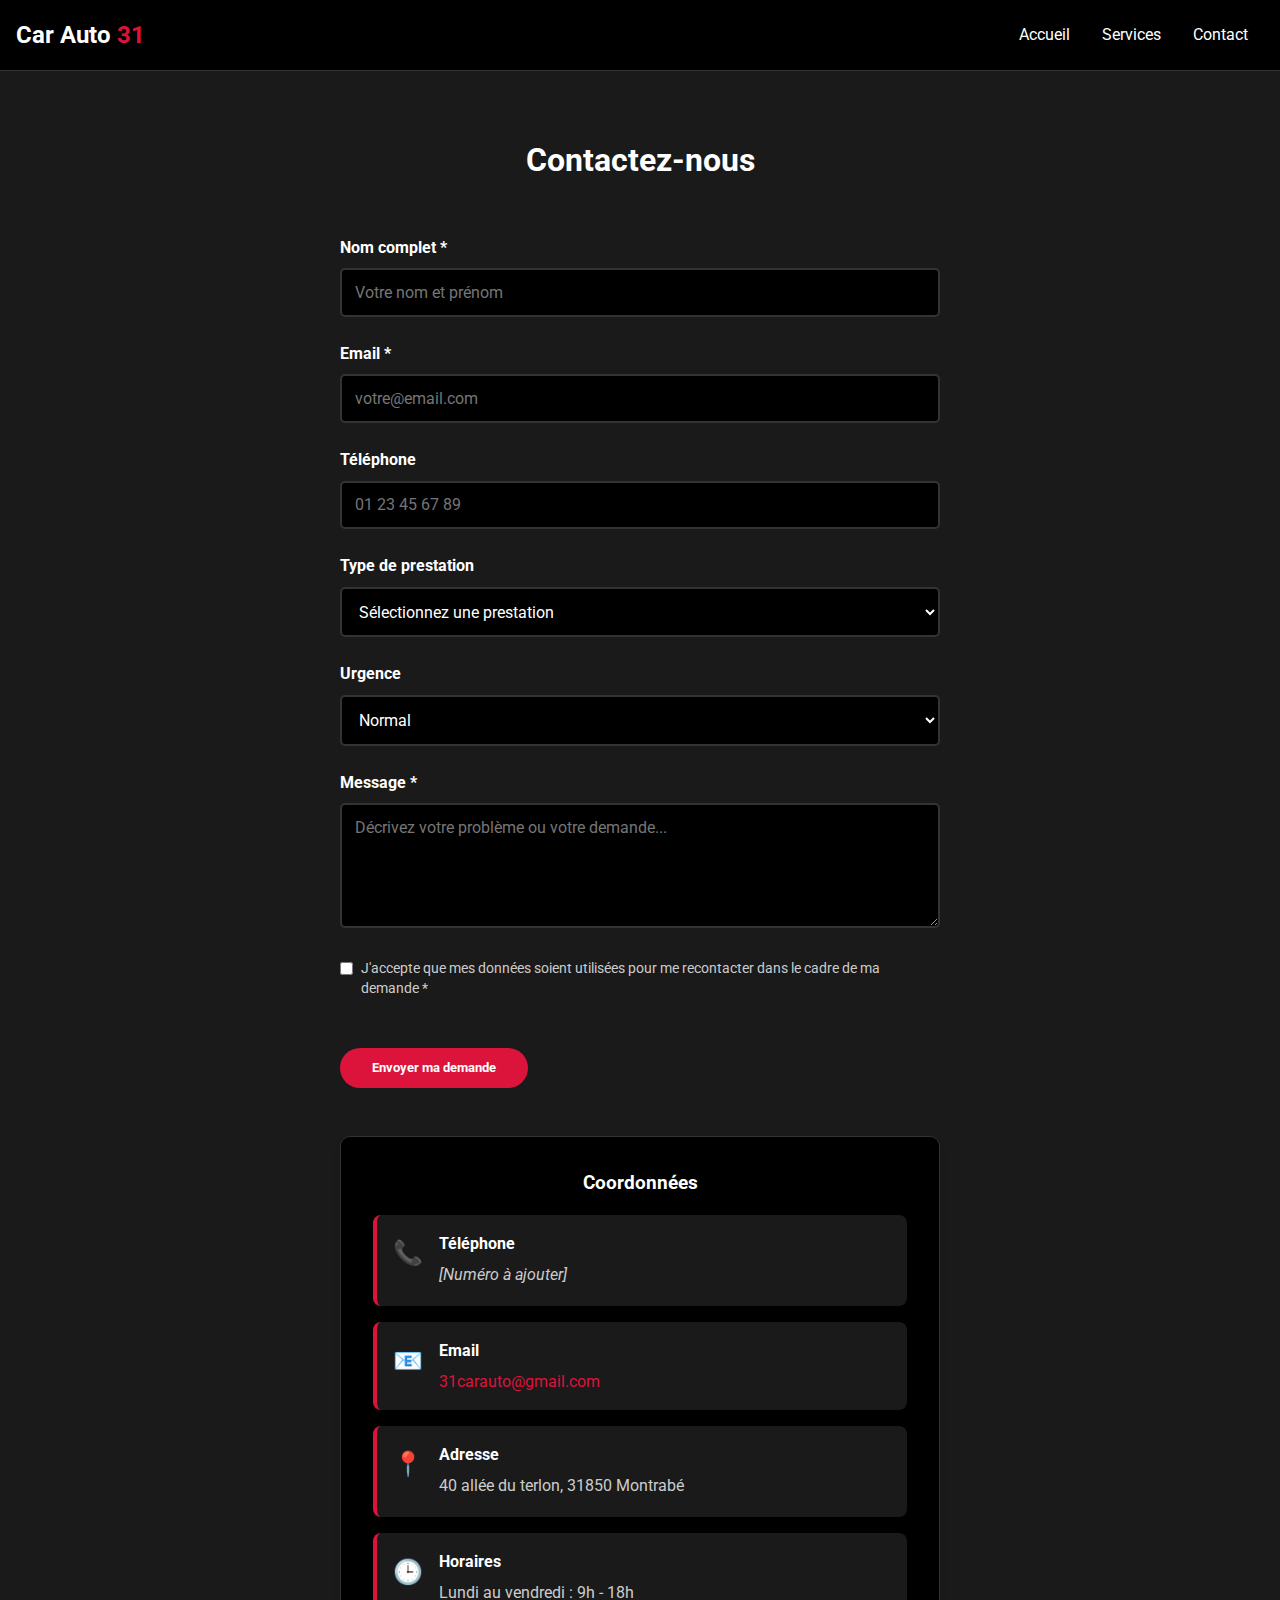
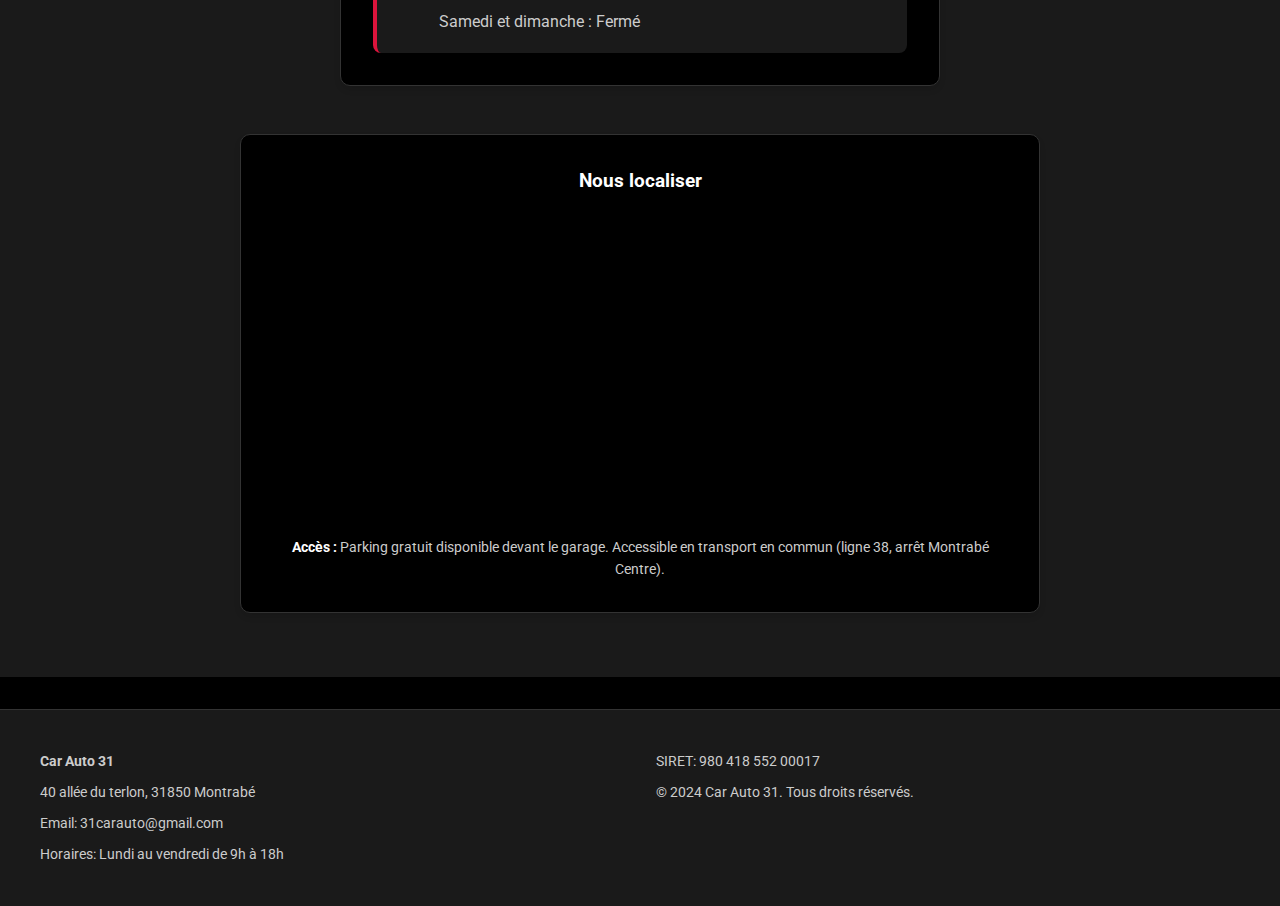
<file: contact.html>
<!DOCTYPE html>
<html lang="fr">
<head>
    <meta charset="UTF-8">
    <meta name="viewport" content="width=device-width, initial-scale=1.0">
    <title>Contact - Car Auto 31 Montrabé</title>
    <meta name="description" content="Contactez Car Auto 31 à Montrabé pour vos réparations automobiles. 40 allée du terlon 31850 Montrabé">
    <link rel="stylesheet" href="css/style.css">
    <link href="https://fonts.googleapis.com/css2?family=Roboto:wght@400;700&display=swap" rel="stylesheet">
</head>
<body>
    <!-- Header -->
    <header>
        <div class="logo">Car Auto <span>31</span></div>
        <nav>
            <ul>
                <li><a href="index.html">Accueil</a></li>
                <li><a href="services.html">Services</a></li>
                <li><a href="contact.html">Contact</a></li>
            </ul>
            <div class="burger-menu">☰</div>
        </nav>
    </header>

    <!-- Menu mobile overlay -->
    <div class="nav-mobile" id="navMobile">
        <ul>
            <li><a href="index.html">Accueil</a></li>
            <li><a href="services.html">Services</a></li>
            <li><a href="contact.html">Contact</a></li>
        </ul>
    </div>

    <section class="contact-section">
        <h2>Contactez-nous</h2>
        <div class="contact-form-container">
            <form id="contact-form" action="https://formsubmit.co/31carauto@gmail.com" method="POST">
                <div class="form-group">
                    <label for="name">Nom complet *</label>
                    <input type="text" id="name" name="name" placeholder="Votre nom et prénom" required>
                    <span class="error-message" id="name-error"></span>
                </div>
                
                <div class="form-group">
                    <label for="email">Email *</label>
                    <input type="email" id="email" name="email" placeholder="votre@email.com" required>
                    <span class="error-message" id="email-error"></span>
                </div>
                
                <div class="form-group">
                    <label for="phone">Téléphone</label>
                    <input type="tel" id="phone" name="phone" placeholder="01 23 45 67 89">
                    <span class="error-message" id="phone-error"></span>
                </div>
                
                <div class="form-group">
                    <label for="service">Type de prestation</label>
                    <select id="service" name="service">
                        <option value="">Sélectionnez une prestation</option>
                        <option value="mecanique">Mécanique générale</option>
                        <option value="entretien">Entretien & Révision</option>
                        <option value="diagnostic">Diagnostic électronique</option>
                        <option value="carrosserie">Carrosserie & Peinture</option>
                        <option value="pneumatiques">Pneumatiques</option>
                        <option value="freinage">Freinage</option>
                        <option value="climatisation">Climatisation</option>
                        <option value="controle-technique">Contrôle technique</option>
                        <option value="depannage">Dépannage</option>
                        <option value="devis">Demande de devis</option>
                        <option value="autre">Autre</option>
                    </select>
                </div>
                
                <div class="form-group">
                    <label for="urgency">Urgence</label>
                    <select id="urgency" name="urgency">
                        <option value="normal">Normal</option>
                        <option value="urgent">Urgent (24-48h)</option>
                        <option value="très-urgent">Très urgent (même jour)</option>
                    </select>
                </div>
                
                <div class="form-group">
                    <label for="message">Message *</label>
                    <textarea id="message" name="message" placeholder="Décrivez votre problème ou votre demande..." required rows="5"></textarea>
                    <span class="error-message" id="message-error"></span>
                </div>
                
                <div class="form-group checkbox-group">
                    <input type="checkbox" id="consent" name="consent" required>
                    <label for="consent">J'accepte que mes données soient utilisées pour me recontacter dans le cadre de ma demande *</label>
                    <span class="error-message" id="consent-error"></span>
                </div>
                
                <button type="submit" class="cta-button">Envoyer ma demande</button>
            </form>
            
            <div id="form-success" class="success-message" style="display: none;">
                <h3>✅ Message envoyé avec succès !</h3>
                <p>Nous vous recontacterons dans les plus brefs délais.</p>
            </div>
        </div>

        <div class="contact-info">
            <h3>Coordonnées</h3>
            <div class="contact-details">
                <div class="contact-item">
                    <div class="contact-icon">📞</div>
                    <div class="contact-content">
                        <strong>Téléphone</strong>
                        <span class="phone-placeholder">[Numéro à ajouter]</span>
                    </div>
                </div>
                
                <div class="contact-item">
                    <div class="contact-icon">📧</div>
                    <div class="contact-content">
                        <strong>Email</strong>
                        <a href="mailto:31carauto@gmail.com">31carauto@gmail.com</a>
                    </div>
                </div>
                
                <div class="contact-item">
                    <div class="contact-icon">📍</div>
                    <div class="contact-content">
                        <strong>Adresse</strong>
                        <span>40 allée du terlon, 31850 Montrabé</span>
                    </div>
                </div>
                
                <div class="contact-item">
                    <div class="contact-icon">🕒</div>
                    <div class="contact-content">
                        <strong>Horaires</strong>
                        <span>Lundi au vendredi : 9h - 18h</span>
                        <span>Samedi et dimanche : Fermé</span>
                    </div>
                </div>
            </div>
        </div>
        
        <!-- Google Maps -->
        <div class="map-container">
            <h3>Nous localiser</h3>
            <div class="map-wrapper">
                <iframe 
                src="https://www.google.com/maps/embed?pb=!1m18!1m12!1m3!1d2887.1442021211433!2d1.5120854776214363!3d43.64516807110256!2m3!1f0!2f0!3f0!3m2!1i1024!2i768!4f13.1!3m3!1m2!1s0x12aea30045b93015%3A0xbff2cc118d35b801!2sGarage%20auto%20Rico!5e0!3m2!1sfr!2sfr!4v1752504064921!5m2!1sfr!2sfr"
                width="100%" 
                    height="300" 
                    style="border:0;" 
                    allowfullscreen="" 
                    loading="lazy" 
                    referrerpolicy="no-referrer-when-downgrade">
                </iframe>
            </div>
            <p class="map-note">
                <strong>Accès :</strong> Parking gratuit disponible devant le garage. 
                Accessible en transport en commun (ligne 38, arrêt Montrabé Centre).
            </p>
        </div>
    </section>
    <footer>
        <div class="footer-content">
            <div class="footer-info">
                <p><strong>Car Auto 31</strong></p>
                <p>40 allée du terlon, 31850 Montrabé</p>
                <p>Email: 31carauto@gmail.com</p>
                <p>Horaires: Lundi au vendredi de 9h à 18h</p>
            </div>
            <div class="footer-legal">
                <p>SIRET: 980 418 552 00017</p>
                <p>© 2024 Car Auto 31. Tous droits réservés.</p>
            </div>
        </div>
    </footer>

    <script src="js/script.js"></script>
</body>
</html>
</file>
<file: css/style.css>
/* Variables CSS */
:root {
    /* Couleurs principales */
    --color-primary: #DC143C;      /* Rouge principal */
    --color-secondary: #000000;    /* Noir */
    --color-accent: #FFFFFF;       /* Blanc */
    
    /* Nuances et variations */
    --color-primary-light: #FF6B6B;
    --color-primary-dark: #B71C1C;
    --color-secondary-light: #333333;
    --color-secondary-lighter: #666666;
    --color-accent-dark: #F5F5F5;
    --color-accent-darker: #E0E0E0;
    
    /* Couleurs fonctionnelles */
    --color-success: #28A745;
    --color-warning: #FFC107;
    --color-error: #DC3545;
    --color-info: #17A2B8;
    
    /* Transparences */
    --color-overlay: rgba(0, 0, 0, 0.8);
    --color-overlay-light: rgba(220, 20, 60, 0.1);
    --color-shadow: rgba(0, 0, 0, 0.1);
    --color-shadow-dark: rgba(0, 0, 0, 0.2);
    
    /* Thème sombre */
    --color-bg-primary: #000000;   /* Fond principal noir */
    --color-text-primary: #FFFFFF; /* Texte principal blanc */
    --color-text-secondary: #CCCCCC; /* Texte secondaire gris clair */
    --color-card-bg: #1a1a1a;      /* Fond des cartes */
    --color-card-border: #333333;  /* Bordure des cartes */
}

/* Reset & Base Styles */
* {
    margin: 0;
    padding: 0;
    box-sizing: border-box;
    font-family: 'Roboto', sans-serif;
}

html {
    scroll-behavior: smooth;
}

body {
    line-height: 1.6;
    color: var(--color-text-primary);
    background-color: var(--color-bg-primary);
    overflow-x: hidden;
}

/* Animations */
@keyframes fadeInUp {
    from {
        opacity: 0;
        transform: translateY(30px);
    }
    to {
        opacity: 1;
        transform: translateY(0);
    }
}

@keyframes slideInLeft {
    from {
        opacity: 0;
        transform: translateX(-30px);
    }
    to {
        opacity: 1;
        transform: translateX(0);
    }
}

.hero-content {
    animation: fadeInUp 1s ease-out;
}

.hero-features {
    animation: slideInLeft 1s ease-out 0.5s both;
}

header {
    background: var(--color-secondary);
    color: var(--color-accent);
    padding: 1rem;
    display: flex;
    justify-content: space-between;
    align-items: center;
    border-bottom: 1px solid var(--color-card-border);
}

.logo {
    font-size: 1.5rem;
    font-weight: bold;
}

.logo span {
    color: var(--color-primary);
}

nav ul {
    display: flex;
    list-style: none;
}

/* Menu mobile overlay */
.nav-mobile {
    display: none;
    position: fixed;
    top: 0;
    left: 0;
    width: 100%;
    height: 100vh;
    background: rgba(0, 0, 0, 0.9);
    z-index: 1000;
    justify-content: center;
    align-items: center;
}

.nav-mobile ul {
    flex-direction: column;
    text-align: center;
    gap: 2rem;
    list-style: none;
    padding: 0;
}
header img{
    width: 50px;
    height: 50px;
    object-fit: cover;
}
.nav-mobile ul li a {
    color: var(--color-accent);
    text-decoration: none;
    font-size: 1.5rem;
    padding: 1rem 2rem;
    border-radius: 10px;
    transition: all 0.3s ease;
    display: block;
}

.nav-mobile ul li a:hover {
    background: var(--color-primary);
    color: var(--color-accent);
}

.nav-mobile.active {
    display: flex;
}

nav ul li a {
    color: var(--color-accent);
    text-decoration: none;
    padding: 0.5rem 1rem;
    border-radius: 5px;
    transition: background 0.3s ease;
}

nav ul li a:hover {
    background: var(--color-primary);
    color: var(--color-accent);
}

.burger-menu {
    display: none;
    font-size: 1.5rem;
    cursor: pointer;
}

.hero {
    background:  url('../images/garage-banner.jpg') no-repeat center/cover;
    display: flex;
    flex-direction: column;
    justify-content: center;
    align-items: center;
    text-align: center;
    color: var(--color-accent);
    padding: 2rem 1rem;
    
}

.hero-content h1 {
    font-size: 3rem;
    margin-bottom: 0.5rem;
    font-weight: 700;
}

.hero-content h2 {
    font-size: 1.5rem;
    margin-bottom: 1rem;
    font-weight: 400;
    color: var(--color-primary);
}

.hero-content p {
    font-size: 1.1rem;
    margin-bottom: 2rem;
    max-width: 600px;
    line-height: 1.6;
}

.hero-buttons {
    display: flex;
    gap: 1rem;
    margin-bottom: 3rem;
    justify-content: center;
}

.hero-features {
    display: flex;
    gap: 2rem;
    flex-wrap: wrap;
    justify-content: center;
}

.feature {
    display: flex;
    align-items: center;
    gap: 0.5rem;
    background: rgba(255, 255, 255, 0.1);
    padding: 0.8rem 1.5rem;
    border-radius: 25px;
    backdrop-filter: blur(10px);
    border: 1px solid var(--color-card-border);
    justify-content: center;
}

.feature-icon {
    font-size: 1.2rem;
    color: var(--color-primary);
}

.cta-button {
    padding: 0.8rem 2rem;
    border: none;
    border-radius: 25px;
    text-decoration: none;
    font-weight: bold;
    margin-top: 1rem;
    transition: all 0.3s ease;
    cursor: pointer;
    display: inline-block;
}

.cta-button.primary {
    background: var(--color-primary);
    color: var(--color-accent);
}

.cta-button.primary:hover {
    background: var(--color-primary-dark);
    transform: translateY(-2px);
}

.cta-button.secondary {
    background: transparent;
    color: var(--color-accent);
    border: 2px solid var(--color-accent);
}

.cta-button.secondary:hover {
    background: var(--color-accent);
    color: var(--color-secondary);
}

.cta-button:not(.secondary) {
    background: var(--color-primary);
    color: var(--color-accent);
}

.cta-button:not(.secondary):hover {
    background: var(--color-primary-dark);
    transform: translateY(-2px);
}

.cta-button:focus {
    outline: 2px solid var(--color-primary);
    outline-offset: 2px;
}

.services {
    padding: 3rem 1rem;
    text-align: center;
    background: var(--color-bg-primary);
}

.services h2 {
    color: var(--color-text-primary);
    margin-bottom: 2rem;
}

.service-flex{
    display: flex;
    flex-direction: row;
    justify-content: center;
    align-items: center;
    gap: 1.5rem;
}

.service-card {
    background: var(--color-card-bg);
    padding: 1.5rem;
    border-radius: 10px;
    border: 1px solid var(--color-card-border);
    box-shadow: 0 4px 6px var(--color-shadow);
    transition: transform 0.3s ease, box-shadow 0.3s ease;
    display: flex;
    align-items: flex-start;
    gap: 1.5rem;
}
.service-card-accueil{
        padding: 1.5rem;
        border-radius: 10px;
        border: 1px solid var(--color-card-border);
        box-shadow: 0 4px 6px var(--color-shadow);
        transition: transform 0.3s ease, box-shadow 0.3s ease;
        display: flex;
        flex-direction: column;
        align-items: center;
        justify-content: center;
        gap: 1.5rem;
        width: 30%;
        height: 300px;
    
}
.service-card:hover {
    transform: translateY(-5px);
    box-shadow: 0 8px 15px var(--color-shadow-dark);
    border-color: var(--color-primary);
}

.service-card img ,.service-card-accueil img{
    width: 30%;
    object-fit: contain;
}

.service-card-content {
    flex: 1;
    display: flex;
    flex-direction: column;
    gap: 1rem;
}

.service-card h3 {
    color: var(--color-primary);
    margin-bottom: 1rem;
}

.service-card p {
    color: var(--color-text-secondary);
}

.price-zone {
    background: var(--color-card-bg);
    padding: 0.5rem;
    border-radius: 5px;
    margin: 1rem 0;
    border-left: 4px solid var(--color-primary);
}

.price-label {
    color: var(--color-primary);
    font-weight: bold;
    margin: 0;
}

.service-link {
    display: inline-block;
    background: var(--color-primary);
    color: var(--color-accent);
    padding: 0.5rem 1rem;
    text-decoration: none;
    border-radius: 5px;
    margin-top: 1rem;
    transition: background 0.3s ease;
}

.service-link:hover {
    background: var(--color-primary-dark);
}

footer {
    background: var(--color-card-bg);
    color: var(--color-text-primary);
    padding: 2rem 1rem;
    margin-top: 2rem;
    border-top: 1px solid var(--color-card-border);
}

.footer-content {
    display: flex;
    justify-content: space-between;
    align-items: start;
    max-width: 1200px;
    margin: 0 auto;
    gap: 2rem;
}

.footer-info, .footer-legal {
    flex: 1;
}

.footer-info p, .footer-legal p {
    margin: 0.5rem 0;
    font-size: 0.9rem;
    color: var(--color-text-secondary);
}

.footer-info a {
    color: var(--color-primary);
    text-decoration: none;
}

.footer-info a:hover {
    text-decoration: underline;
}

.phone-placeholder {
    color: var(--color-primary);
    font-style: italic;
}

/* Services Page Specific */
.services-hero {
    background: linear-gradient(var(--color-overlay), var(--color-overlay)), url('images/services-banner.jpg') no-repeat center/cover;
    height: 40vh;
    display: flex;
    flex-direction: column;
    justify-content: center;
    align-items: center;
    text-align: center;
    color: var(--color-accent);
    padding: 0 1rem;
}

.services-hero h1 {
    font-size: 2.5rem;
    margin-bottom: 1rem;
}

.services-complete {
    padding: 4rem 1rem;
    background: var(--color-bg-primary);
}

.services-complete h2 {
    color: var(--color-text-primary);
}

.container {
    max-width: 1200px;
    margin: 0 auto;
}

.cta-section {
    background: var(--color-card-bg);
    padding: 3rem 1rem;
    text-align: center;
    margin-top: 2rem;
    border: 1px solid var(--color-card-border);
    border-radius: 10px;
}

.cta-section h2 {
    color: var(--color-text-primary);
    margin-bottom: 1rem;
}

.cta-section p {
    margin-bottom: 2rem;
    color: var(--color-text-secondary);
}

/* About Section */
.about {
    padding: 4rem 1rem;
    background: var(--color-bg-primary);
}

.about-content {
    display: grid;
    grid-template-columns: 1fr 1fr;
    gap: 3rem;
    align-items: center;
}

.about-text h2 {
    color: var(--color-text-primary);
    margin-bottom: 1rem;
    font-size: 2rem;
}

.about-text > p {
    margin-bottom: 2rem;
    color: var(--color-text-secondary);
    line-height: 1.6;
}

.about-features {
    display: flex;
    gap: 1.5rem;
    flex-direction: column;
    justify-content: center;
    align-items: center;

}
.about-feature{
    display: flex;
    flex-direction: column;
    justify-content: center;
    align-items: center;
}
.about-feature p {
    display: flex;
    justify-content: center;
    align-items: center;
}
.about-feature h3 {
    color: var(--color-primary);
    margin-bottom: 0.5rem;
    font-size: 1.1rem;
}

.about-feature p {
    color: var(--color-text-secondary);
    margin: 0;
}

.about-image img {
    width: 100%;
    border-radius: 10px;
    box-shadow: 0 8px 20px var(--color-shadow);
}



/* Service Pages Specific */
.service-hero {
    background: linear-gradient(var(--color-overlay), var(--color-overlay)), url('../images/services-banner.jpg') no-repeat center/cover;
    padding: 4rem 1rem;
    text-align: center;
    color: var(--color-accent);
}

.service-hero h1 {
    font-size: 2.5rem;
    margin-bottom: 1rem;
}

.service-description {
    padding: 4rem 1rem;
    background: var(--color-bg-primary);
}

.service-content {
    display: grid;
    grid-template-columns: 1fr 1fr;
    gap: 3rem;
    align-items: start;
}

.service-text h2 {
    color: var(--color-text-primary);
    margin-bottom: 1rem;
    font-size: 1.8rem;
}

.service-text h3 {
    color: var(--color-primary);
    margin: 2rem 0 1rem 0;
    font-size: 1.3rem;
}

.service-text p {
    color: var(--color-text-secondary);
}

.service-text ul {
    list-style: none;
    padding: 0;
}

.service-text li {
    padding: 0.5rem 0;
    padding-left: 1.5rem;
    position: relative;
    color: var(--color-text-secondary);
}

.service-text li:before {
    content: "✓";
    position: absolute;
    left: 0;
    color: var(--color-primary);
    font-weight: bold;
}

.service-image img {
    width: 100%;
    border-radius: 10px;
    box-shadow: 0 8px 20px var(--color-shadow);
}

.service-process {
    padding: 4rem 1rem;
    background: var(--color-card-bg);
}

.service-process h2 {
    text-align: center;
    color: var(--color-text-primary);
    margin-bottom: 3rem;
    font-size: 2rem;
}

.process-steps {
    display: grid;
    grid-template-columns: repeat(auto-fit, minmax(250px, 1fr));
    gap: 2rem;
}

.process-step {
    text-align: center;
    padding: 2rem;
    background: var(--color-bg-primary);
    border-radius: 10px;
    box-shadow: 0 4px 6px var(--color-shadow);
    border: 1px solid var(--color-card-border);
}

.step-number {
    background: var(--color-primary);
    color: var(--color-accent);
    width: 50px;
    height: 50px;
    border-radius: 50%;
    display: flex;
    align-items: center;
    justify-content: center;
    font-size: 1.5rem;
    font-weight: bold;
    margin: 0 auto 1rem auto;
}

.process-step h3 {
    color: var(--color-text-primary);
    margin-bottom: 1rem;
}

.process-step p {
    color: var(--color-text-secondary);
}

.service-pricing {
    padding: 4rem 1rem;
    background: var(--color-bg-primary);
}

.service-pricing h2 {
    text-align: center;
    color: var(--color-text-primary);
    margin-bottom: 3rem;
    font-size: 2rem;
}

.pricing-info {
    display: grid;
    grid-template-columns: repeat(auto-fit, minmax(250px, 1fr));
    gap: 2rem;
    margin-bottom: 2rem;
}

.pricing-card {
    padding: 2rem;
    border-radius: 10px;
    text-align: center;
    border: 2px solid var(--color-card-border);
    transition: all 0.3s ease;
}

.pricing-card:hover {
    border-color: var(--color-primary);
    transform: translateY(-5px);
}

.pricing-card h3 {
    color: var(--color-text-primary);
    margin-bottom: 1rem;
}

.pricing-card p {
    color: var(--color-text-secondary);
}

.price-placeholder {
    background: var(--color-bg-primary);
    padding: 1rem;
    border-radius: 5px;
    border-left: 4px solid var(--color-primary);
}

.price-text {
    color: var(--color-primary);
    font-weight: bold;
    font-size: 1.1rem;
    display: block;
    margin-bottom: 0.5rem;
}

.pricing-note {
    background: var(--color-card-bg);
    padding: 1rem;
    border-radius: 5px;
    border-left: 4px solid var(--color-primary);
    margin-top: 2rem;
    border: 1px solid var(--color-card-border);
}

.pricing-note p {
    margin: 0;
    color: var(--color-text-secondary);
}

.service-cta {
    padding: 4rem 1rem;
    background: var(--color-bg-primary);
    color: var(--color-accent);
    text-align: center;
}

.service-cta h2 {
    margin-bottom: 1rem;
    font-size: 2rem;
}

.service-cta p {
    margin-bottom: 2rem;
    opacity: 0.9;
}

.cta-buttons {
    display: flex;
    gap: 1rem;
    justify-content: center;
    flex-wrap: wrap;
}

/* Quick Contact Section */
.quick-contact {
    padding: 4rem 1rem;

    text-align: center;
}

.quick-contact h2 {
    margin-bottom: 1rem;
    font-size: 2rem;
    color: var(--color-primary);
}

.quick-contact p {
    margin-bottom: 3rem;
    opacity: 0.9;
}

.contact-methods {
    display: grid;
    grid-template-columns: repeat(auto-fit, minmax(250px, 1fr));
    gap: 2rem;
    margin-bottom: 3rem;
}

.contact-method {
    padding: 2rem;
    border-radius: 10px;
    backdrop-filter: blur(10px);
    border: 1px solid rgba(255, 255, 255, 0.2);
}

.contact-method h3 {
    color: var(--color-accent);
    margin-bottom: 1rem;
    font-size: 1.2rem;
}

.contact-method p {
    margin: 0;
    line-height: 1.6;
}

.contact-method small {
    display: block;
    opacity: 0.8;
    font-size: 0.85rem;
    margin-top: 0.5rem;
}

.location-link,
.email-link {
    display: inline-block;
    margin-top: 0.5rem;
    color: var(--color-accent);
    text-decoration: none;
    font-size: 0.9rem;
    border-bottom: 1px solid transparent;
    transition: border-color 0.3s ease;
}

.location-link:hover,
.email-link:hover {
    border-bottom-color: var(--color-accent);
}

/* Responsive */
@media (max-width: 768px) {
    nav ul {
        display: none;
    }
    .burger-menu {
        display: block;
    }
    .hero h1 {
        font-size: 2rem;
    }
    .footer-content {
        flex-direction: column;
        text-align: center;
        justify-content: center;
        align-items: center;
    }
    .services-hero h1 {
        font-size: 2rem;
    }
    .service-flex{
        flex-direction: column;
        justify-content: center;
        align-items: center;
        gap: 1.5rem;
    }
    .service-card-accueil{
        width: 100%;
        height: 100%;
    }
    .service-card-accueil img{
        width: 100%;
        height: 100%;
    }
    .hero-content h1 {
        font-size: 2.2rem;
    }
    .hero-content h2 {
        font-size: 1.2rem;
    }
    .hero-buttons {
        flex-direction: column;
        gap: 0.5rem;
    }
    .hero-features {
        flex-direction: column;
        gap: 1rem;
    }
    .about-content {
        grid-template-columns: 1fr;
        gap: 2rem;
    }
    .contact-methods {
        grid-template-columns: 1fr;
    }
    .service-hero h1 {
        font-size: 2rem;
    }
    .service-content {
        grid-template-columns: 1fr;
        gap: 2rem;
    }
    .process-steps {
        grid-template-columns: 1fr;
    }
    .pricing-info {
        grid-template-columns: 1fr;
    }
    .cta-buttons {
        flex-direction: column;
        align-items: center;
    }
    
    /* Service cards mobile - retour au comportement vertical */
    .service-card {
        flex-direction: column;
        align-items: center;
        text-align: center;
        padding: 0 0 1.5rem 0;
    }
    
    .service-card img {
        width: 100%;
        height: auto;
        margin-bottom: 1rem;
    }
    
    .service-card-content {
        gap: 0.5rem;
    }
}

/* Contact Form Styles */
.contact-section {
    padding: 4rem 1rem;
    background: var(--color-card-bg);
}

.contact-section h2 {
    text-align: center;
    color: var(--color-text-primary);
    margin-bottom: 3rem;
    font-size: 2rem;
}

.contact-form-container {
    max-width: 600px;
    margin: 0 auto;
}

.form-group {
    margin-bottom: 1.5rem;
}

.form-group label {
    display: block;
    margin-bottom: 0.5rem;
    color: var(--color-text-primary);
    font-weight: bold;
}

.form-group input,
.form-group select,
.form-group textarea {
    width: 100%;
    padding: 0.8rem;
    border: 2px solid var(--color-card-border);
    border-radius: 5px;
    font-size: 1rem;
    transition: border-color 0.3s ease;
    background: var(--color-bg-primary);
    color: var(--color-text-primary);
}

.form-group input:focus,
.form-group select:focus,
.form-group textarea:focus {
    outline: none;
    border-color: var(--color-primary);
}

.form-group textarea {
    resize: vertical;
    min-height: 120px;
}

.checkbox-group {
    display: flex;
    align-items: flex-start;
    gap: 0.5rem;
}

.checkbox-group input[type="checkbox"] {
    width: auto;
    margin-top: 0.2rem;
}

.checkbox-group label {
    font-weight: normal;
    font-size: 0.9rem;
    line-height: 1.4;
    color: var(--color-text-secondary);
}

.error-message {
    color: var(--color-error);
    font-size: 0.875rem;
    margin-top: 0.25rem;
    display: block;
}

.success-message {
    background: var(--color-card-bg);
    border: 1px solid var(--color-success);
    color: var(--color-success);
    padding: 1rem;
    border-radius: 5px;
    margin-top: 1rem;
    text-align: center;
}

.success-message h3 {
    margin-bottom: 0.5rem;
    color: var(--color-success);
}

.contact-info {
    max-width: 600px;
    margin: 3rem auto 0;
    background: var(--color-bg-primary);
    padding: 2rem;
    border-radius: 10px;
    box-shadow: 0 4px 6px var(--color-shadow);
    border: 1px solid var(--color-card-border);
}

.contact-info h3 {
    color: var(--color-text-primary);
    margin-bottom: 1rem;
    text-align: center;
}

.contact-info p {
    margin-bottom: 0.5rem;
    text-align: center;
    color: var(--color-text-secondary);
}

.contact-details {
    display: grid;
    gap: 1rem;
}

.contact-item {
    display: flex;
    align-items: flex-start;
    gap: 1rem;
    padding: 1rem;
    background: var(--color-card-bg);
    border-radius: 8px;
    border-left: 4px solid var(--color-primary);
}

.contact-icon {
    font-size: 1.5rem;
    margin-top: 0.2rem;
    color: var(--color-primary);
}

.contact-content {
    flex: 1;
}

.contact-content strong {
    display: block;
    color: var(--color-text-primary);
    margin-bottom: 0.3rem;
}

.contact-content span {
    display: block;
    color: var(--color-text-secondary);
    margin-bottom: 0.2rem;
}

.contact-content a {
    color: var(--color-primary);
    text-decoration: none;
}

.contact-content a:hover {
    text-decoration: underline;
}

/* Google Maps */
.map-container {
    max-width: 800px;
    margin: 3rem auto 0;
    background: var(--color-bg-primary);
    padding: 2rem;
    border-radius: 10px;
    box-shadow: 0 4px 6px var(--color-shadow);
    border: 1px solid var(--color-card-border);
}

.map-container h3 {
    color: var(--color-text-primary);
    margin-bottom: 1rem;
    text-align: center;
}

.map-wrapper {
    border-radius: 10px;
    overflow: hidden;
    margin-bottom: 1rem;
}

.map-note {
    text-align: center;
    color: var(--color-text-secondary);
    font-size: 0.9rem;
    line-height: 1.5;
}

.map-note strong {
    color: var(--color-text-primary);
}

/* Responsive for forms */
@media (max-width: 768px) {
    .contact-form-container {
        padding: 0 1rem;
    }
    
    .form-group input,
    .form-group select,
    .form-group textarea {
        padding: 0.6rem;
    }
}
</file>
